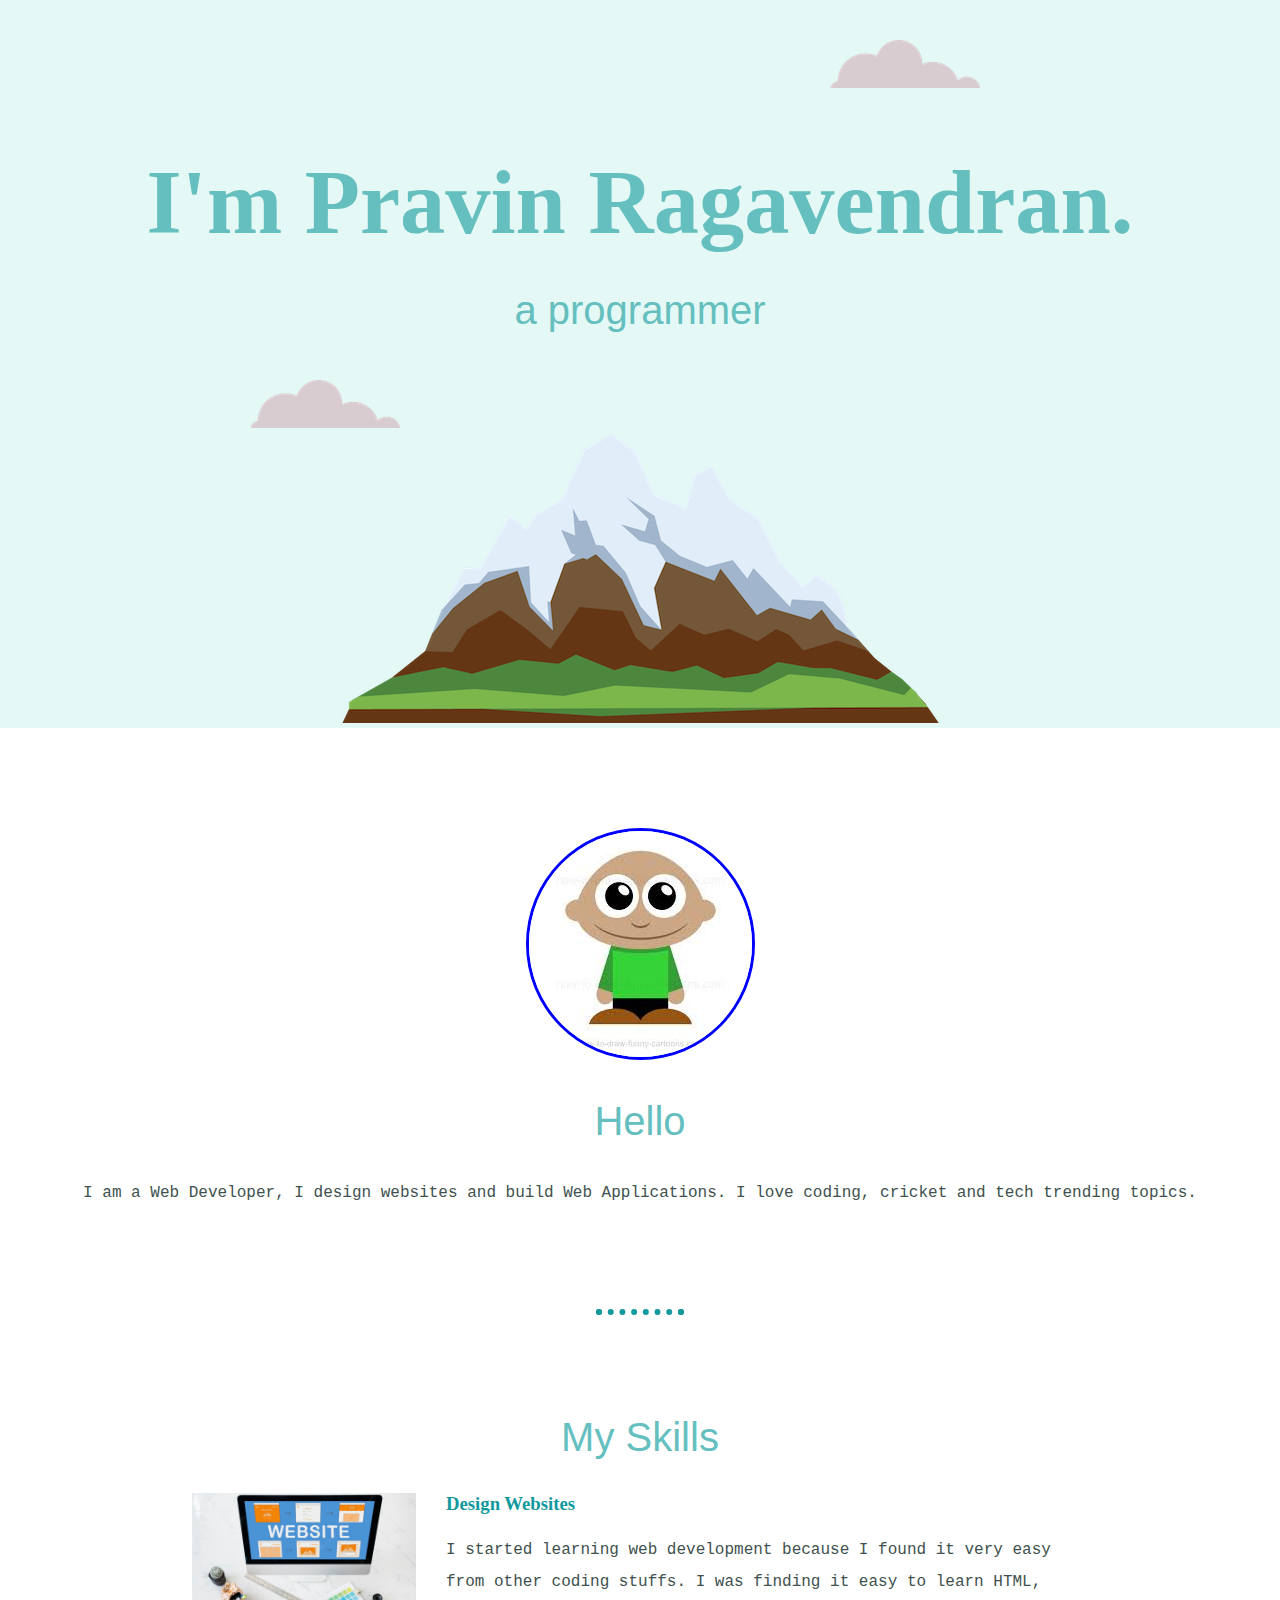
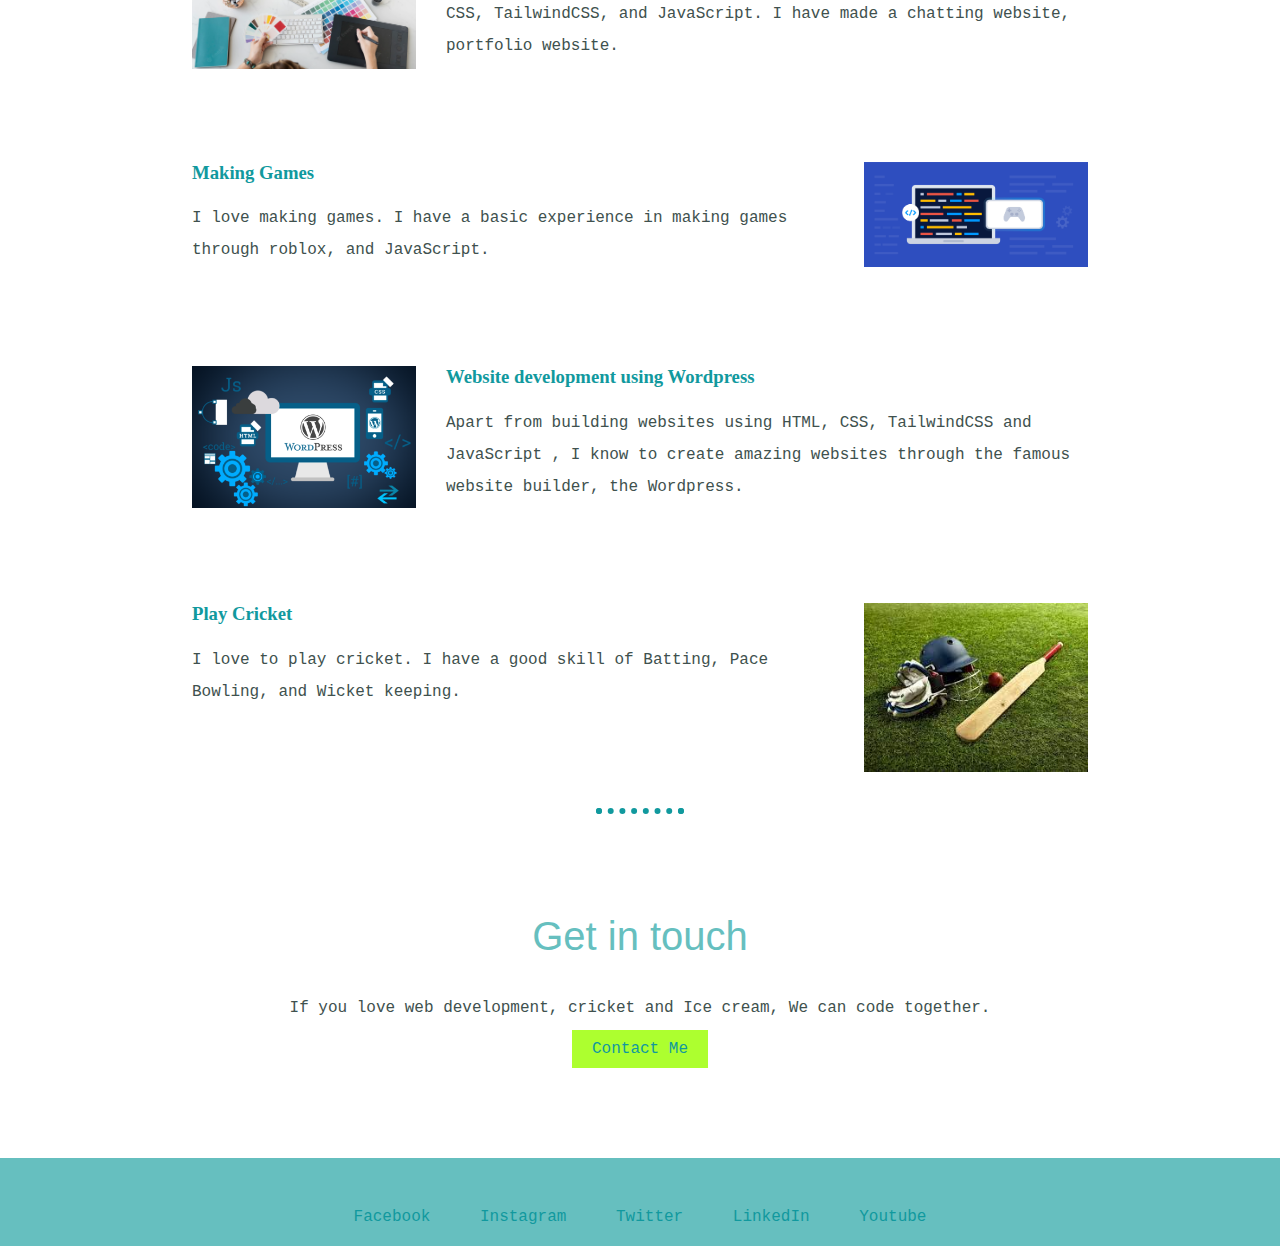
<file: index.html>
<!DOCTYPE html>
<html lang="en">

<head>
    <meta charset="UTF-8">
    <meta http-equiv="X-UA-Compatible" content="IE=edge">
    <meta name="viewport" content="width=device-width, initial-scale=1.0">
    <title>Pravin Ragavendran</title>
    <link rel="stylesheet" href="https://fonts.googleapis.com/css?family=Merriweather|Montserrat|Sacramenta">
    <link rel="stylesheet" href="style.css">
</head>

<body>
    <div class="top-container">
        <img class="top-cloud" src="cloud.png" alt="cloud">
        <div class="title-text">
            <h1>I'm Pravin Ragavendran.</h1>
            <h2>a programmer</h2>
        </div>
        <img class="bottom-cloud" src="cloud.png" alt="cloud">
        <img class="mountain" src="mountain.png" alt="mountain">
    </div>
    <div class="middle-container">
        <img class="profile" src="profile.jpg" alt="">

        <h2>Hello</h2>
        <p>I am a Web Developer, I design websites and build Web Applications. I love coding, cricket and tech trending
            topics.</p>

        <hr>
        <div class="skills">
            <div class="skill-row">
                <h2 class="myskillshead">My Skills</h2>

                <img class="website-img" src="web_design.png" alt="">
                <h3>Design Websites</h3>
                <p>I started learning web development because I found it very easy from other coding stuffs. I was
                    finding
                    it
                    easy
                    to learn HTML, CSS, TailwindCSS, and JavaScript. I have made a chatting website, portfolio website.
                </p>
            </div>
            <div class="skill-row">
                <img class="gamedev" src="game development.png" alt="">
                <h3>Making Games</h3>
                <p>I love making games. I have a basic experience in making games through roblox, and JavaScript.</p>
            </div>
            <div class="skill-row">
                <img class="wordpress" src="wordpress.png" alt="">
                <h3>Website development using Wordpress</h3>
                <p>Apart from building websites using HTML, CSS, TailwindCSS and JavaScript , I know to create amazing
                    websites
                    through the famous website builder, the Wordpress.</p>
            </div>

            <div class="skill-row">
                <img class="cricket" src="cricket.jpg" alt="">
                <h3>Play Cricket</h3>
                <p>I love to play cricket. I have a good skill of Batting, Pace Bowling, and Wicket keeping.</p>
            </div>
        </div>
        <hr>
        <h2>Get in touch</h2>
        <p>If you love web development, cricket and Ice cream, We can code together.</p>

        <a href="contact.html" class="contactMe">Contact Me</a>
    </div>
    <div class="bottom-container">
        <a href="https://www.facebook.com">Facebook</a>
        <a href="https://www.instagram.com">Instagram</a>
        <a href="https://www.twitter.com">Twitter</a>
        <a href="https://www.linkedin.com">LinkedIn</a>
        <a href="https://www.youtube.com">Youtube</a>
    </div>
</body>

</html>
</file>
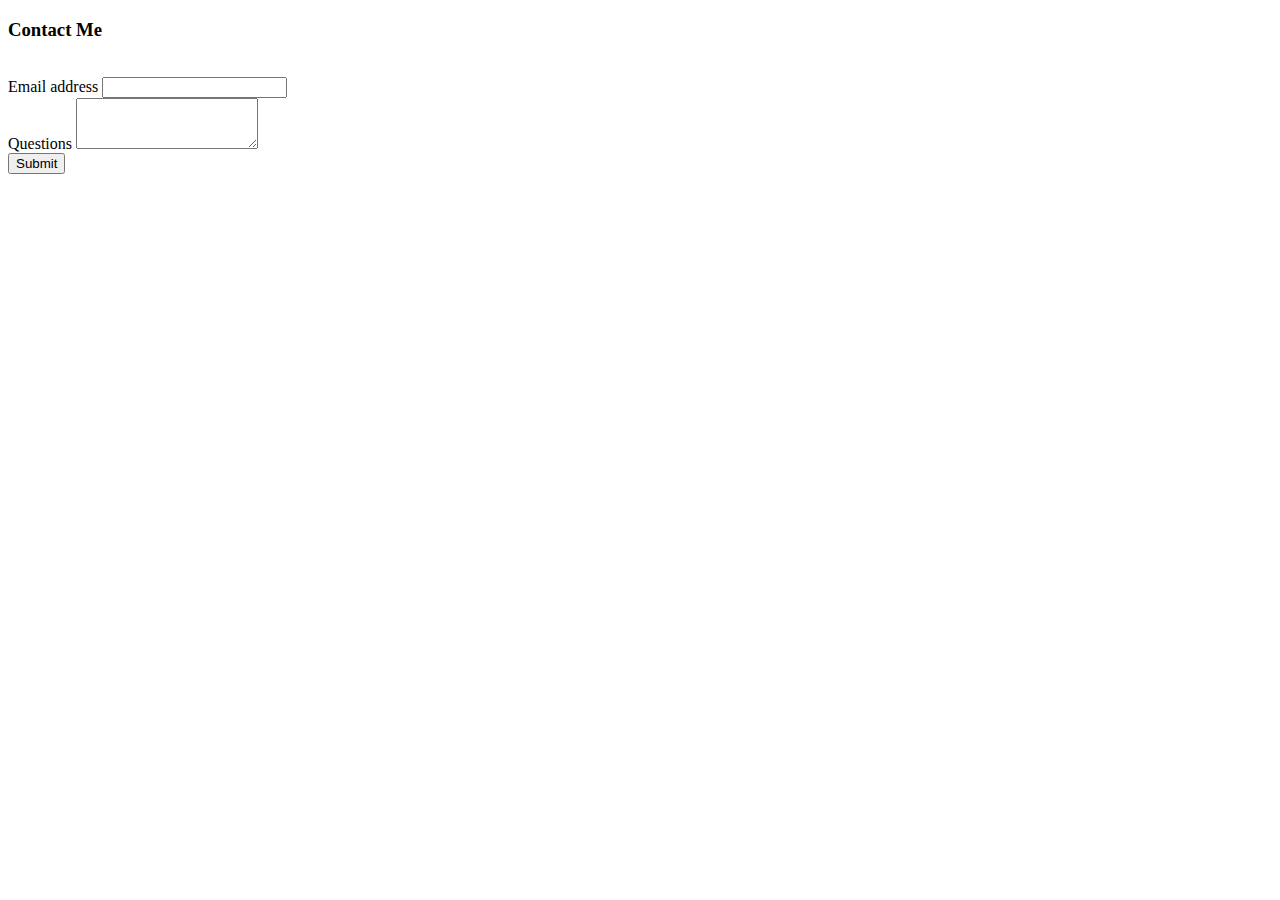
<file: contact.html>
<!DOCTYPE html>
<html lang="en">

<head>
    <meta charset="UTF-8">
    <meta http-equiv="X-UA-Compatible" content="IE=edge">
    <meta name="viewport" content="width=device-width, initial-scale=1.0">
    <title>Contact</title>
    <link href="https://cdn.jsdelivr.net/npm/bootstrap@5.0.2/dist/css/bootstrap.min.css" rel="stylesheet"
        integrity="sha384-EVSTQN3/azprG1Anm3QDgpJLIm9Nao0Yz1ztcQTwFspd3yD65VohhpuuCOmLASjC" crossorigin="anonymous">
</head>

<body>
    <h3>Contact Me</h3><br>
    <form>
        <div class="mb-3 col-md-6">
            <label for="exampleInputEmail1" class="form-label">Email address</label>
            <input type="email" class="form-control" id="exampleInputEmail1" aria-describedby="emailHelp">
        </div>
        <div class="mb-3 col-md-6">
            <label for="exampleFormControlTextarea1" class="form-label">Questions</label>
            <textarea class="form-control" id="exampleFormControlTextarea1" rows="3"></textarea>
        </div>

        <button type="submit" class="btn btn-primary">Submit</button>
    </form>
</body>
</html>
</file>
<file: style.css>
body {
    color: #40514E;
    margin: 0;
    text-align: center;
    font-family: 'Courier New', Courier, monospace;
}

h1 {
    color: #66BFBF;
    font-size: 5.65rem;
    margin-top: 50px;
    margin-right: auto;
    margin-bottom: 0px;
    margin-left: auto;
    font-family: cursive;
}

h2 {
    color: #66BFBF;
    font-size: 2.5rem;
    font-family: sans-serif;
    font-weight: normal;
}

h3 {
    color: #11999E;
    font-family: Georgia, 'Times New Roman', Times, serif;
}

p {
    line-height: 2;
}

hr {
    border: dotted #11999E 6px;
    border-bottom: none;
    width: 6%;
    margin: 100px auto;
}

a {
    color: #11999E;
    font-family: 'Courier New', Courier, monospace;
    margin: 10px 20px;
    text-decoration: none;
}

a:hover {
    color: red;
}

.top-container {
    background-color: #E4F9F5;
    position: relative;
    padding-top: 100px;
}

.middle-container {
    margin: 100px 0;
}

.bottom-container {
    background-color: #66BFBF;
    padding: 50px 0 20px;
}

.skill-row {
    width: 70%;
    margin: 100px auto 100px auto;
    text-align: left;
}

.myskillshead {
    text-align: center;
}

.top-cloud {
    position: absolute;
    right: 300px;
    top: 40px;
}

.bottom-cloud {
    position: absolute;
    left: 250px;
    bottom: 300px;
}

.website-img {
    width: 25%;
    float: left;
    margin-right: 30px;
}

.gamedev {
    width: 25%;
    float: right;
    margin-left: 30px;
}

.wordpress {
    width: 25%;
    float: left;
    margin-right: 30px;
}

.cricket {
    width: 25%;
    float: right;
    margin-left: 30px;
}
.profile{
    border-radius: 100%;
    border: solid blue;
}
.contactMe{
    height: 400px;
    width: 200px;
    background: greenyellow;
    padding: 10px 20px;
}
.contactMe:hover{
    background-color: #E4F9F5;
}
</file>
